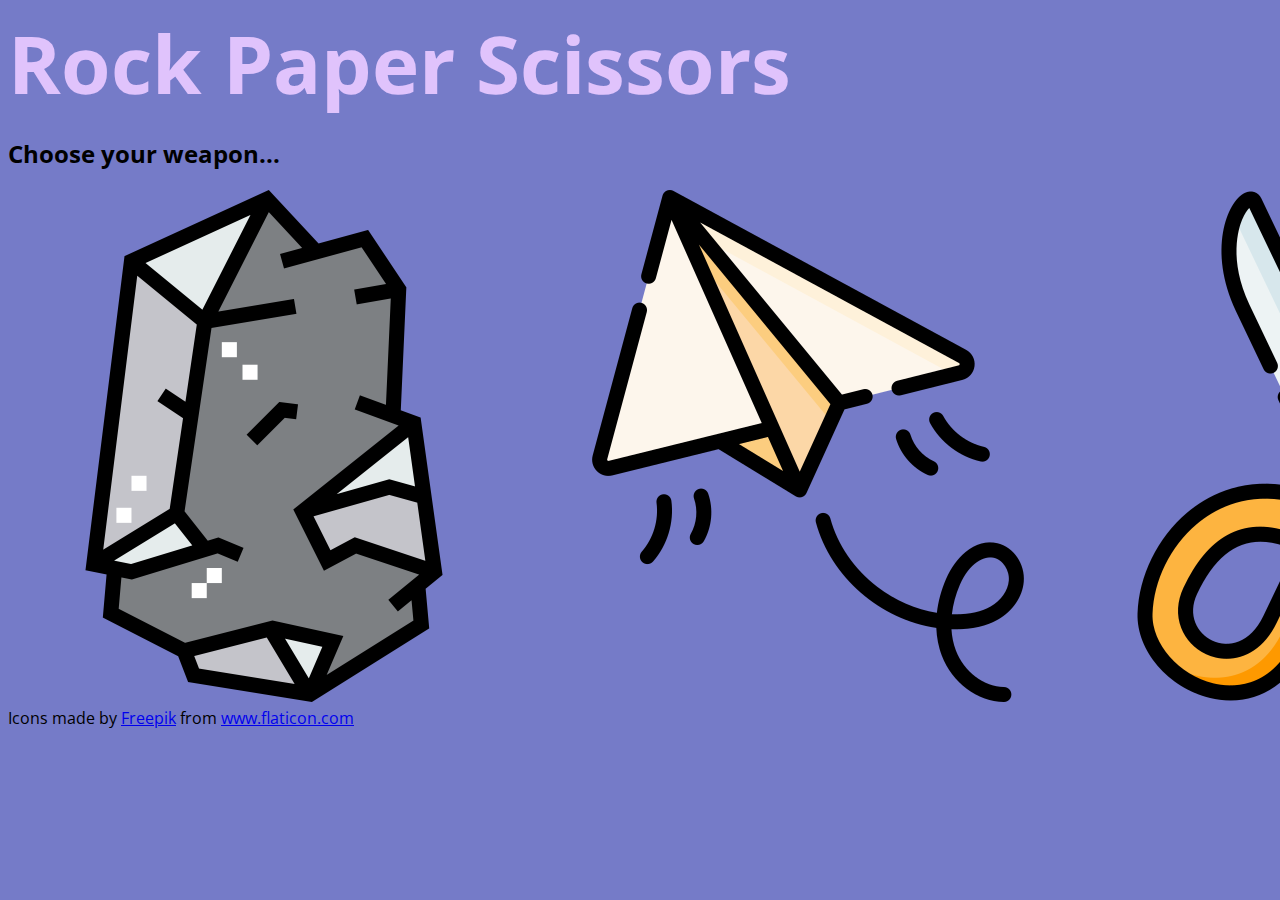
<file: index.html>
<!DOCTYPE html>
<html lang="en">

<head>
    <meta charset="UTF-8">
    <meta http-equiv="X-UA-Compatible" content="IE=edge">
    <meta name="viewport" content="width=device-width, initial-scale=1.0">
    <title>rock-paper-scissors</title>
    <link rel="stylesheet" href="styles.css">

</head>

<body>
    <div id="container">
        <div class="header">
            <h1 class="head">Rock Paper Scissors</h1>
        </div>

        <div class="game-container">
            <h2>Choose your weapon...</h2>

            <div class="button-wrap">
                <div class="image">
                    <img src="images/rock.png" alt="rock" id="rock">
                </div>
                <div class="image">
                    <img src="images/paper-plane.png" alt="paper" id="paper">
                </div>
                <div class="image">
                    <img src="images/scissors.png" alt="scissors" id="scissors">
                </div>
            </div>

            <div id='result' class="result"></div>

            </ul>
            <div class="scoreboard">
                <div id="score" class="score"></div>
                <div id="final-result" class="final-result"></div>
            </div>

            <div id="repeat"></div>
        </div>



        <!-- footer with icon attribution -->

        <div class="footer">
            <div class='ref'>Icons made by <a href="https://www.freepik.com" title="Freepik">Freepik</a> from <a
                    href="https://www.flaticon.com/" title="Flaticon">www.flaticon.com</a></div>
        </div>
    </div>

</body>

<script src="script.js"></script>

</html>
</file>
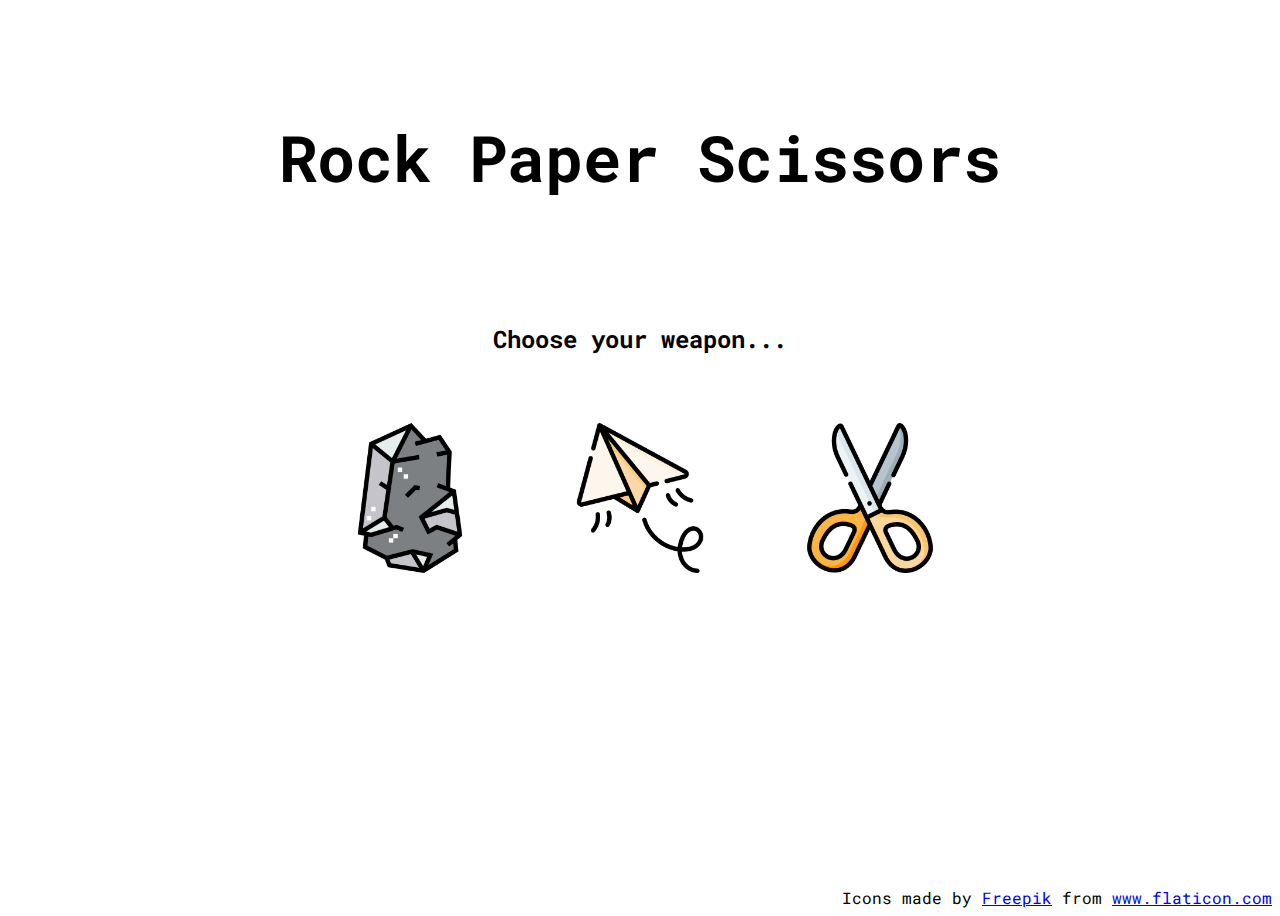
<file: rock-paper-scissors2/index.html>
<!DOCTYPE html>
<html lang="en">

<head>
    <meta charset="UTF-8">
    <meta http-equiv="X-UA-Compatible" content="IE=edge">
    <meta name="viewport" content="width=device-width, initial-scale=1.0">
    <title>rock-paper-scissors</title>
    <link rel="stylesheet" href="styles.css">

</head>

<body>
    <div id="container">
        <div class="header">
            <h1 class="head">Rock Paper Scissors</h1>
        </div>

        <div class="game-container">
            <h2>Choose your weapon...</h2>

            <div class="button-wrap">
                <div class="image">
                    <img src="images/rock.png" alt="rock" id="rock">
                </div>
                <div class="image">
                    <img src="images/paper-plane.png" alt="paper" id="paper">
                </div>
                <div class="image">
                    <img src="images/scissors.png" alt="scissors" id="scissors">
                </div>
            </div>

            <div id='result' class="result"></div>

            </ul>
            <div class="scoreboard">
                <div id="score" class="score"></div>
                <div id="final-result" class="final-result"></div>
            </div>
        </div>



        <!-- footer with icon attribution -->

        <div class="footer">
            <div class='ref'>Icons made by <a href="https://www.freepik.com" title="Freepik">Freepik</a> from <a
                    href="https://www.flaticon.com/" title="Flaticon">www.flaticon.com</a></div>
        </div>
    </div>

</body>

<script src="script.js"></script>

</html>
</file>
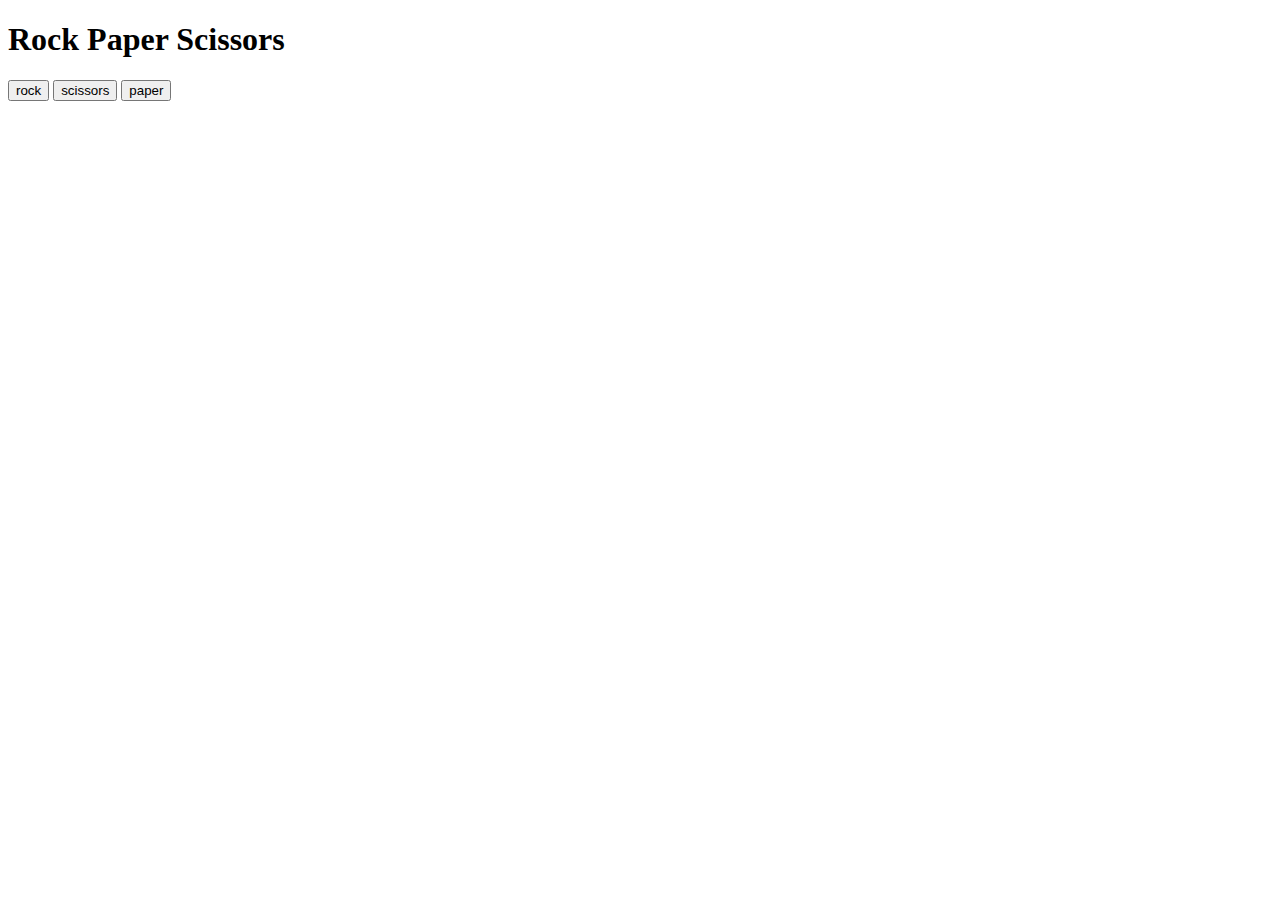
<file: rock-paper-scissors.html>
<!DOCTYPE html>
<html lang="en">
<head>
    <meta charset="UTF-8">
    <meta http-equiv="X-UA-Compatible" content="IE=edge">
    <meta name="viewport" content="width=device-width, initial-scale=1.0">
    <title>rock-paper-scissors</title>
   
</head>
<body>

    <h1>Rock Paper Scissors</h1>

    <div>
        <input type="button" value="rock"></input>
        <input type="button" value="scissors"></input>
        <input type="button" value="paper"></input>
    </div>

    <div id='result'></div>
    
</body>

<script src="script2.js"></script>
</html>
</file>
<file: styles.css>
@import url('https://fonts.googleapis.com/css2?family=Open+Sans:wght@300;400;500;600;700;800&display=swap');

body {
    background-color: #757bc8;
    font-family: 'Open Sans', arial;
}



.game-wrap {
    height: 100vh;
    display: flex;
    flex-direction: column;
    justify-content: center;
    align-items: center;
    gap: 5em;
}

.head {
    color: #e0c3fc;
    font-size: 5rem;
    margin: 0;
    padding: 0;
}

.button-wrap {
    display: flex;
    gap: 2em;
}

.btn {
    padding: 1em;
    width: 8em;
    border-style: none;
    border-radius: 5px;
    background-color: #e0c3fc;
    color: #171A3A;
}

.result {
    color: #171A3A;
    text-align: center;
}
</file>
<file: rock-paper-scissors2/styles.css>
@import url('https://fonts.googleapis.com/css2?family=Open+Sans:wght@300;400;500;600;700;800&family=Roboto+Mono:wght@200;300;400;500&display=swap');

body {
    font-family: 'Roboto Mono', serif;
}


#container {
    display: flex;
    flex-direction: column;
    align-items: center;
    justify-content: space-between;
    flex-grow: 1;
    height: 100vh;
}

.header {
    margin-top: 2em;
    font-size: 2em;
}

.game-container {
    display: flex;
    flex-direction: column;
    align-items: center;
    justify-content: space-around;
}

/* h2 {
    margin-bottom: 3em;
} */

img {
    width: 150px;
    height: auto;
    cursor: pointer;
}

.button-wrap {
    display: flex;
    gap: 5em;
    padding: 3em;
}

.result {
    text-align: center;
    height: 100px;
}

.scoreboard {
    height: 100px;
    width: auto;
    text-align: center;
}

.final-result {
    font-size: 2em;
    margin-top: 1em;
}

.footer {
    display: flex;
    justify-content: flex-end;
    width: 100%;
}

.ref {
    justify-self: flex-end;
}
</file>
